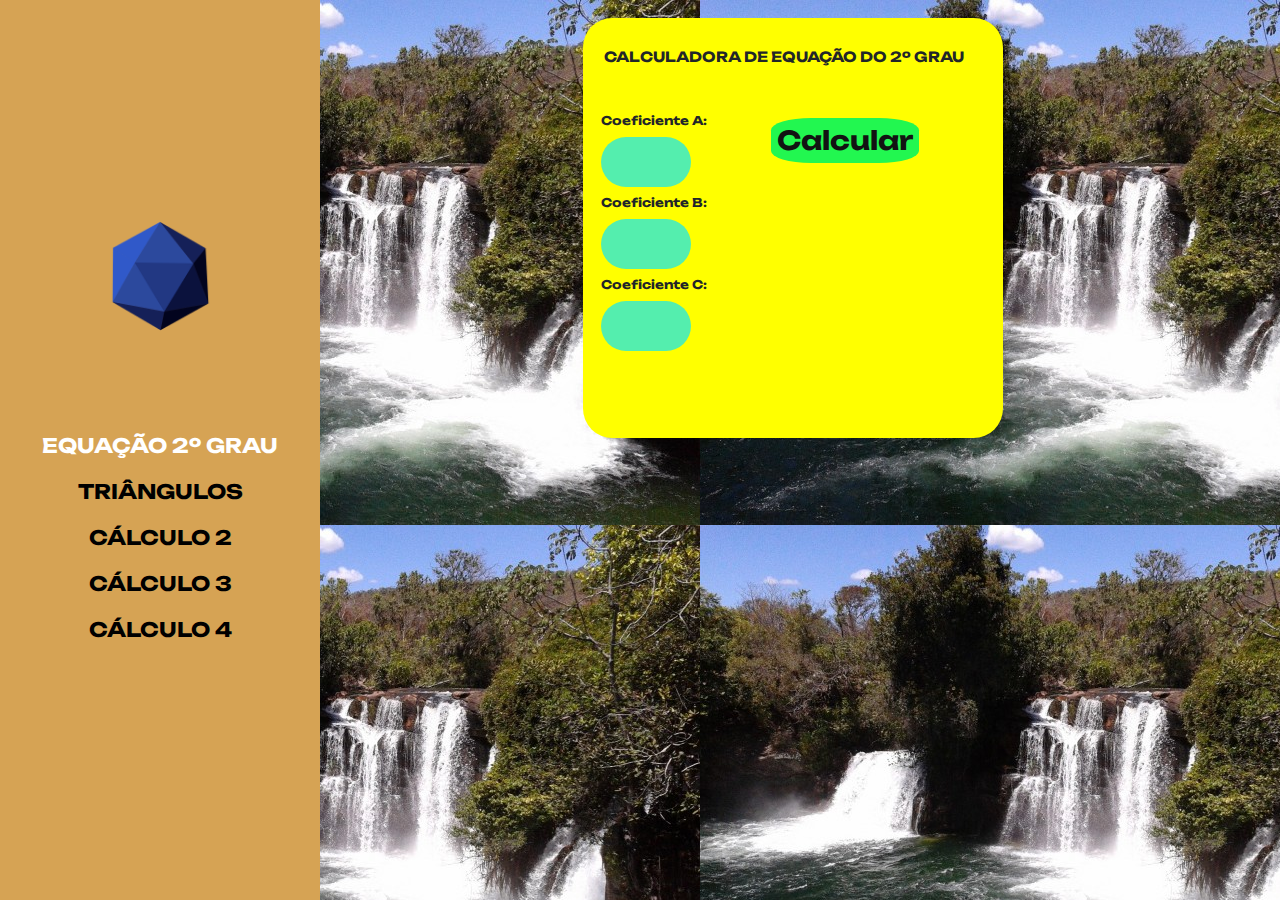
<file: index.html>
<!doctype html>
<html lang="pt-BR">
    <head>
        <meta charset="utf-8">
        <meta name="viewport" content="width=device-width, initial-scale=1">

        <meta name="description" content="">
        <meta name="author" content="">

        <title>Calculadora Geométrica</title>

        <!-- CSS FILES -->        
        <link rel="preconnect" href="https://fonts.googleapis.com">
        
        <link rel="preconnect" href="https://fonts.gstatic.com" crossorigin>

        <link href="https://fonts.googleapis.com/css2?family=Unbounded:wght@300;500&display=swap" rel="stylesheet">

        <link href="css/bootstrap.min.css" rel="stylesheet">

        <link href="css/bootstrap-icons.css" rel="stylesheet">

        <link href="css/equacao-2º-grau.css" rel="stylesheet">


        <style>
            .container {
              position: relative;
              top: 18px;
              left: -7px;
            }
            
            .paragrafo-resultado, .bad {
              position: absolute;
              bottom: 73px;
              right: 52px;
              font-size: 18px;
            }

            .titulo {
                position: relative;
                top: 40px;
                left: -9px;
                font-size: 14px;
            } 

            
            .titulo_2 {
                position: relative;
                top: 40px;
                left: 22px;
                font-size: 25px;
                color: blue;
            }  
            
            .coe_1 {
                position: relative;
                bottom: -85px;
                left: -32px;
            }  
            
            </style>
<!--

TemplateMo 585 Barber Shop

https://templatemo.com/tm-585-barber-shop

-->
    </head>
    
    <body>

        <div class="container-fluid">
            <div class="row">

                <button class="navbar-toggler d-md-none collapsed" type="button" data-bs-toggle="collapse" data-bs-target="#sidebarMenu" aria-controls="sidebarMenu" aria-expanded="false" aria-label="Toggle navigation">
                    <span class="navbar-toggler-icon"></span>
                </button>

                <nav id="sidebarMenu" class="col-md-4 col-lg-3 d-md-block sidebar collapse p-0">

                    <div class="position-sticky sidebar-sticky d-flex flex-column justify-content-center align-items-center">
                        <a class="navbar-brand" href="index.html">
                            <img src="images/templatemo-barber-logo.png" class="logo-image img-fluid" align="">
                        </a>

                        <ul class="nav flex-column">
                            <li class="nav-item">
                                <a class="nav-link click-scroll" id="calc1" href="index.html">Equação 2º Grau</a>
                            </li>
                             
                            <li class="nav-item">
                                <a class="nav-link click-scroll" id="calc2" href="imc.html">Triângulos</a>
                            </li>

                            <li class="nav-item">
                                <a class="nav-link click-scroll" href="#section_3">CÁLCULO 2</a>
                            </li>

                            <li class="nav-item">
                                <a class="nav-link click-scroll" href="#section_4">CÁLCULO 3</a>
                            </li>

                            <li class="nav-item">
                                <a class="nav-link click-scroll" href="#section_5">CÁLCULO 4</a>
                            </li> 
                        </ul>
                    </div>
                </nav>
                
                <div class="col-md-8 ms-sm-auto col-lg-9 p-0">
                    <section class="container d-flex justify-content-center align-items-center" id="calc1">
                    
                        <form action="/" id="formulario" method="POST">

                            <div class="titulo"><strong>CALCULADORA DE EQUAÇÃO DO 2º GRAU</strong></div>
                           <div class="coe_1">
                                <label for="valorA" id="termo_a"><strong>Coeficiente A:</strong></label>
                                <input type="text" id="valorA" name="valorA">
                                    
                                <label for="valorB" id="termo_b"><strong>Coeficiente B:</strong></label>
                                <input type="text" id="valorB" name="valorB">
                
                                <label for="valorC" id="termo_c"><strong>Coeficiente C:</strong></label>
                                <input type="text" id="valorC" name="valorC">
                                <button type='submit' class="calc"><strong>Calcular</strong></button>
                            </div>
                        </form>
                        <div id="resultado"></div>

                           
                    </section>


        <!-- JAVASCRIPT FILES -->
        <script src="js/jquery.min.js"></script>
        <script src="js/bootstrap.min.js"></script>
        <script src="js/click-scroll.js"></script>
       <script src="js/custom.js"></script> 
        <!---<script src="js/calc2.js"></script>--->
 

    </body>
</html>
</file>
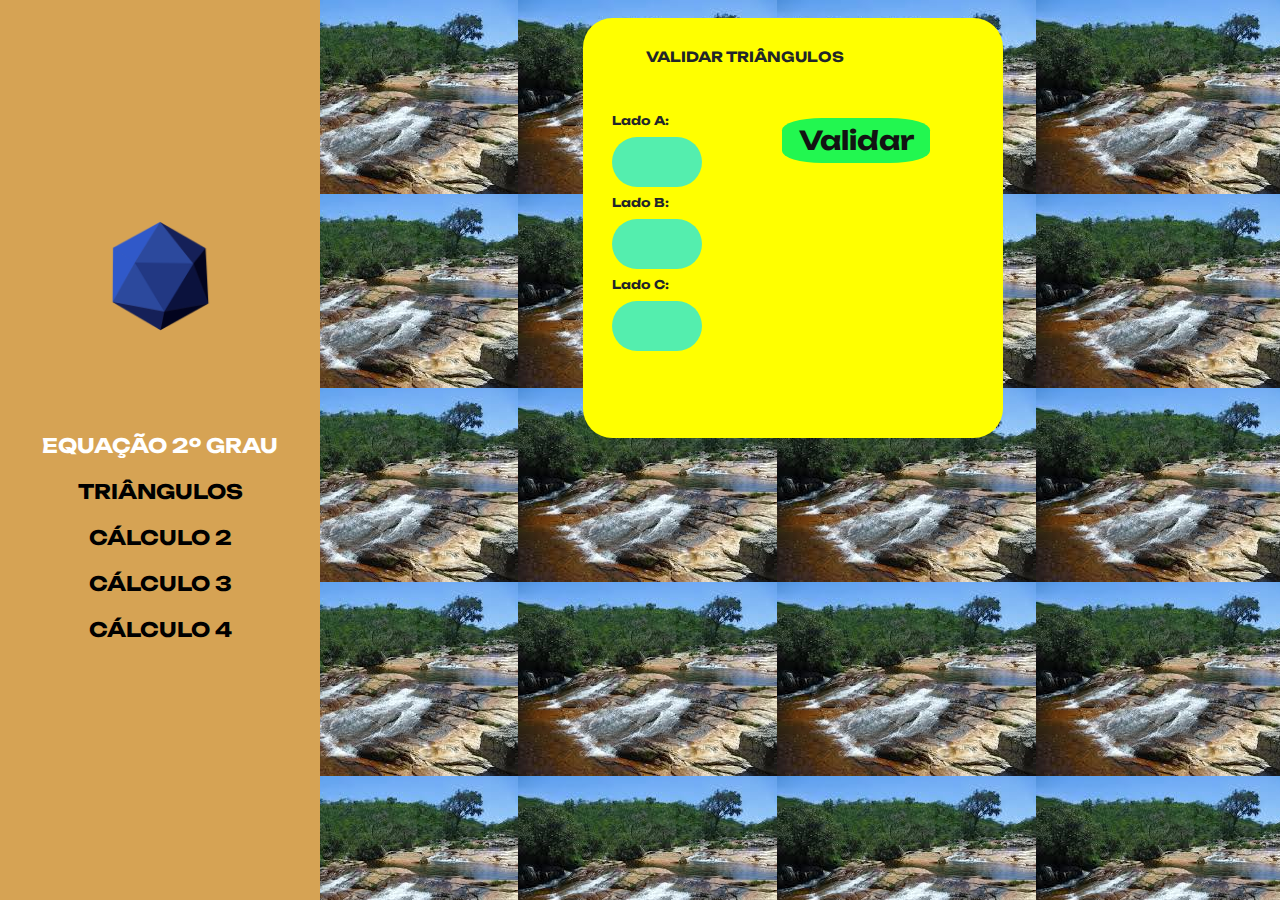
<file: imc.html>
<!doctype html>
<html lang="pt-BR">
    <head>
        <meta charset="utf-8">
        <meta name="viewport" content="width=device-width, initial-scale=1">

        <meta name="description" content="">
        <meta name="author" content="">

        <title>Calculadora Geométrica</title>

        <!-- CSS FILES -->        
        <link rel="preconnect" href="https://fonts.googleapis.com">
        
        <link rel="preconnect" href="https://fonts.gstatic.com" crossorigin>

        <link href="https://fonts.googleapis.com/css2?family=Unbounded:wght@300;500&display=swap" rel="stylesheet">

        <link href="css/bootstrap.min.css" rel="stylesheet">

        <link href="css/bootstrap-icons.css" rel="stylesheet">

        <link href="css/triangulos.css" rel="stylesheet">


        <style>
            .container {
              position: relative;
              top: 18px;
              left: -7px;
            }
            
            .paragrafo-resultado {
              position: absolute;
              bottom: 90px;
              right: 54px;
              font-size: 18px;
              text-align: center;
            }

            .bad {
              position: absolute;
              bottom: 120px;
              right: 75px;
              font-size: 18px;
              text-align: center;
            }

            .titulo {
                position: relative;
                top: 40px;
                left: 22px;
                font-size: 14px;
            } 

            
            .titulo_2 {
                position: relative;
                top: 40px;
                left: 22px;
                font-size: 25px;
                color: blue;
            }  
            
            .coe_1 {
                position: relative;
                bottom: -85px;
                left: -32px;
            }  
            
            </style>
<!--

TemplateMo 585 Barber Shop

https://templatemo.com/tm-585-barber-shop

-->
    </head>
    
    <body>

        <div class="container-fluid">
            <div class="row">

                <button class="navbar-toggler d-md-none collapsed" type="button" data-bs-toggle="collapse" data-bs-target="#sidebarMenu" aria-controls="sidebarMenu" aria-expanded="false" aria-label="Toggle navigation">
                    <span class="navbar-toggler-icon"></span>
                </button>

                <nav id="sidebarMenu" class="col-md-4 col-lg-3 d-md-block sidebar collapse p-0">

                    <div class="position-sticky sidebar-sticky d-flex flex-column justify-content-center align-items-center">
                        <a class="navbar-brand" href="imc.html">
                            <img src="images/templatemo-barber-logo.png" class="logo-image img-fluid" align="">
                        </a>

                        <ul class="nav flex-column">
                            <li class="nav-item">
                                <a class="nav-link click-scroll" id="calc1" href="index.html">Equação 2º Grau</a>
                            </li>
                             
                            <li class="nav-item">
                                <a class="nav-link click-scroll" id="calc2" href="imc.html">Triângulos</a>
                            </li>

                            <li class="nav-item">
                                <a class="nav-link click-scroll" href="#section_3">CÁLCULO 2</a>
                            </li>

                            <li class="nav-item">
                                <a class="nav-link click-scroll" href="#section_4">CÁLCULO 3</a>
                            </li>

                            <li class="nav-item">
                                <a class="nav-link click-scroll" href="#section_5">CÁLCULO 4</a>
                            </li> 
                        </ul>
                    </div>
                </nav>
                
                <div class="col-md-8 ms-sm-auto col-lg-9 p-0">
                    <section class="container cont2 d-flex justify-content-center align-items-center" id="calc2">

                  
                        <form action="/" id="formulario" method="POST">

                            <div class="titulo"><strong>VALIDAR TRIÂNGULOS</strong></div>
                           <div class="coe_1">
                                <label for="ladoA" id="lado_a"><strong>Lado A:</strong></label>
                                <input type="text" id="ladoA" name="ladoA">
                                    
                                <label for="ladoB" id="lado_b"><strong>Lado B:</strong></label>
                                <input type="text" id="ladoB" name="ladoB">
                
                                <label for="ladoC" id="lado_c"><strong>Lado C:</strong></label>
                                <input type="text" id="ladoC" name="ladoC">
                                <button type='submit' class="calc"><strong>Validar</strong></button>
                            </div>
                        </form>
                        <div id="resultado"></div>
                           
                    </section>

               

        <!-- JAVASCRIPT FILES -->
        <script src="js/jquery.min.js"></script>
        <script src="js/bootstrap.min.js"></script>
        <script src="js/click-scroll.js"></script>
      <!--- <script src="js/custom.js"></script> --->
        <script src="js/calc2.js"></script>

    </body>
</html>
</file>
<file: css/equacao-2º-grau.css>
/*

TemplateMo 585 Barber Shop

https://templatemo.com/tm-585-barber-shop

*/


/*---------------------------------------
  CUSTOM PROPERTIES ( VARIABLES )             
-----------------------------------------*/




body {
  /*background-image: url('../images/helicoitero.jpg') repeat;
  background: #4debb6;*/

  background-image: url('../images/Cachoeira2.jpg');
  /*background-repeat: repeat;
  position:absolute;
  align-items: center;
  background-attachment: fixed;
  background-size: cover;
  background-position: center;
  position: relative;
  overflow: hidden;
  padding: 50px;
  padding-bottom: 0;
  min-height: 665px;
  border-bottom: 15px solid var(--primary-color);
  width: 1200px;
  max-height: 240px;
  padding-bottom: 30px;
  display:block;*/
 
  animation: degrade-animado 19s infinite;
}

@keyframes degrade-animado {
  0% {
      background-position-x: 250%;
  }
}


* style.css {
  margin: 0;
  padding: 0;
  box-sizing: border-box;
}


h2{
  text-align: center;
  position: relative;
  font-size: 20;
  margin-top: 30px;
}


.container{
  position: relative;
  max-height: 420px;
  max-width: 420px;
  font-size: 10px;
  background: #FFFF00;
  padding: 3px;
  padding-bottom: 96px;
  border-radius: 7%;
}

.container_2{
  position: relative;
  max-height: 420px;
  max-width: 420px;
  background: #c239ec;
  padding: 3px;
  padding-bottom: 96px;
  border-radius: 7%;
}  

                    
form input, form label, form button {
   position: relative;
   margin-left: 70px;
   /*margin-bottom: 400px; */  
   border:chocolate;
   display: block;
   width: 50%;
   margin-bottom: 7px;
}


form button {

   margin-bottom: 280px;  
}

form input {
   position: relative;
   margin-left: 20px;
   max-width: 90px;
   background: #54eeae;
   font-size: 24px;
   height: 50px;
   padding: 0 7px;
   border-radius: 25px;
   outline: none;
   border: 2px;
}
 
form input:focus {
   outline: 3px solid var(--primary-color);
}

form label{
  position: relative;
   margin-left: 20px;
   font-size: larger;
   
    
 }


form button { 
   position: relative;
   max-width: 240px;
   max-height: 240x;
   background: var(--primay-color);
   color: rgb(18, 19, 18);
   font-size: 26px;
   text-align: center;
   font-weight: 100px;
   cursor: pointer;
   
}
 
.calc {
   margin-top: -240px;
   margin-left: 190px;
   width: 148px;
   height: 45px;
   border-radius: 27%;
   
}


form button:hover {
  background: rgb(14, 4, 158);
  color:rgb(250, 235, 215);
  

}

.calc {
   background: rgb(34, 247, 80);
   position: relative;
   
}

.paragrafo-resultado{
     position: relative;
     background: rgb(6, 72, 148);
     font-size:x-large;
     color:#fff0f0;
     width: 230px;
     height: 142px;
     border-radius: 5%;      
}

.bad{
  position: relative;
  background: rgb(247, 32, 32);
  color:#fff0f0;
  width: 230px;
  height: 85px;
  border-radius: 5%;
  font-size:x-large;
}



:root {
  --white-color:                  #ffffff;
  --primary-color:                #d6a354;
  --secondary-color:              #c12828;
  --section-bg-color:             #f0f8ff;
  --custom-btn-bg-color:          #c12828;
  --custom-btn-bg-hover-color:    #FDBB2D;
  --dark-color:                   #000000;
  --p-color:                      #717275;
  --border-color:                 #7fffd4;
  --link-hover-color:             #B22727;

  --body-font-family:             'Unbounded', cursive;

  --h1-font-size:                 74px;
  --h2-font-size:                 46px;
  --h3-font-size:                 32px;
  --h4-font-size:                 28px;
  --h5-font-size:                 24px;
  --h6-font-size:                 22px;
  --p-font-size:                  20px;
  --btn-font-size:                16px;
  --copyright-font-size:          14px;

  --border-radius-large:          100px;
  --border-radius-medium:         20px;
  --border-radius-small:          10px;

  --font-weight-thin:             200;
  --font-weight-light:            300;
  --font-weight-normal:           400;
  --font-weight-bold:             700;
}

body {
  background-color: var(--white-color);
  font-family: var(--body-font-family); 
}


/*---------------------------------------
  TYPOGRAPHY               
-----------------------------------------*/

h2,
h3,
h4,
h5,
h6 {
  color: var(--dark-color);
}

h1,
h2,
h3,
h4,
h5,
h6 {
  font-weight: var(--font-weight-bold);
}

h1 {
  font-size: var(--h1-font-size);
}

h2 {
  font-size: var(--h2-font-size);
}

h3 {
  font-size: var(--h3-font-size);
}

h4 {
  font-size: var(--h4-font-size);
}

h5 {
  font-size: var(--h5-font-size);
}

h6 {
  font-size: var(--h6-font-size);
}

p {
  color: var(--p-color);
  font-size: var(--p-font-size);
  font-weight: var(--font-weight-light);
}

ul li {
  color: var(--p-color);
  font-size: var(--p-font-size);
  font-weight: var(--font-weight-light);
}

a, 
button {
  touch-action: manipulation;
  transition: all 0.3s;
}

a {
  display: inline-block;
  color: var(--primary-color);
  text-decoration: none;
}

a:hover {
  color: var(--link-hover-color);
}

b,
strong {
  font-weight: var(--font-weight-bold);
}


/*---------------------------------------
  SECTION               
-----------------------------------------*/
.section-padding {
  padding: 100px 50px;
}

.section-bg {
  background-color: var(--section-bg-color);
}

.section-overlay {
  background-color: var(--dark-color);
  position: absolute;
  top: 0;
  left: 0;
  pointer-events: none;
  width: 100%;
  height: 100%;
  opacity: 0.45;
}

.section-overlay + .container {
  position: relative;
}

.section-overlay + .container {
  position: relative;
}

.back-top-icon {
  font-size: var(--h2-font-size);
}


/*---------------------------------------
  CUSTOM BLOCK BACKGROUND OVERLAY               
-----------------------------------------*/
.custom-block-bg-overlay-wrap {
  background: var(#FFFF00);
  border-radius: var(--border-radius-medium);
  transition: all 0.3s ease;
}

.custom-block-bg-overlay-wrap:hover {
  background: linear-gradient(90deg, #FDBB2D 0%, #22C1C3 100%);
  transform: scale(1.05);
}

.body2 {
  background: #2ebee2;
}

.custom-block-bg-overlay-image {
  border-radius: var(--border-radius-medium);
  display: block;
  margin: auto;
  height: 100%;
  object-fit: cover;
  transform: rotate(8deg);
}

.custom-block-bg-overlay-wrap:hover .team-info {
  bottom: 10px;
}


/*---------------------------------------
  CUSTOM BUTTON               
-----------------------------------------*/
.custom-btn {
  background: var(--custom-btn-bg-color);
  border: 2px solid transparent;
  border-radius: var(--border-radius-large);
  color: var(--white-color);
  font-size: var(--btn-font-size);
  font-weight: var(--font-weight-bold);
  line-height: normal;
  transition: all 0.3s;
  padding: 10px 20px;
}

.custom-btn:hover {
  background: var(--custom-btn-bg-hover-color);
  color: var(--white-color);
}

.custom-border-btn {
  background: transparent;
  border: 2px solid var(--custom-btn-bg-color);
  color: var(--custom-btn-bg-color);
}

.custom-btn-bg-white {
  border-color: var(--white-color);
  color: var(--white-color);
}

.custom-btn-italic {
  font-style: italic;
}


/*---------------------------------------
  NAVIGATION              
-----------------------------------------*/
.sidebar {
  background: var(--primary-color);
  background-repeat: no-repeat;
  background-size: cover;
  background-position: center;
  position: fixed;
  top: 0;
  bottom: 0;
  left: 0;
  z-index: 100;
  padding: 50px 0 0;
}

.sidebar-sticky {
  height: calc(100vh - 48px);
  overflow-x: hidden;
  overflow-y: auto;
  text-align: center;
  position: relative;
}

.navbar {
  background: #FFFF00;

  z-index: 9;
}

.logo-image {
  width: 154px;
  height: auto;
  margin-bottom: 70px;
}

#sidebarMenu .nav-link {
  color: var(--dark-color);
  font-size: var(--p-font-size);
  font-weight: var(--font-weight-bold);
  text-transform: uppercase;
  position: relative;
}

#sidebarMenu .nav-link.active, 
#sidebarMenu .nav-link:hover {
  color: var(--white-color);
}

.navbar-toggler {
  background: var(--primary-color);
  border-radius: var(--border-radius-large);
  position: fixed;
  top: 0;
  bottom: 0;
  right: 0;
  z-index: 222;
  border: 0;
  padding: 0;
  cursor: pointer;
  margin: 25px;
  width: 55px;
  height: 55px;
  outline: none;
}

.navbar-toggler:focus {
  outline: none;
  box-shadow: none;
}

.navbar-toggler[aria-expanded="true"] .navbar-toggler-icon {
  background: transparent;
}

.navbar-toggler[aria-expanded="true"] .navbar-toggler-icon:before,
.navbar-toggler[aria-expanded="true"] .navbar-toggler-icon:after {
  transition: top 300ms 50ms ease, -webkit-transform 300ms 350ms ease;
  transition: top 300ms 50ms ease, transform 300ms 350ms ease;
  transition: top 300ms 50ms ease, transform 300ms 350ms ease, -webkit-transform 300ms 350ms ease;
  top: 0;
}

.navbar-toggler[aria-expanded="true"] .navbar-toggler-icon:before {
  transform: rotate(45deg);
}

.navbar-toggler[aria-expanded="true"] .navbar-toggler-icon:after {
  transform: rotate(-45deg);
}

.navbar-toggler .navbar-toggler-icon {
  background: var(--white-color);
  transition: background 10ms 300ms ease;
  display: block;
  margin: auto;
  width: 25px;
  height: 2px;
  position: relative;
}

.navbar-toggler .navbar-toggler-icon:before,
.navbar-toggler .navbar-toggler-icon:after {
  transition: top 300ms 350ms ease, -webkit-transform 300ms 50ms ease;
  transition: top 300ms 350ms ease, transform 300ms 50ms ease;
  transition: top 300ms 350ms ease, transform 300ms 50ms ease, -webkit-transform 300ms 50ms ease;
  position: absolute;
  right: 0;
  left: 0;
  background: var(--white-color);
  width: 25px;
  height: 2px;
  content: '';
}

.navbar-toggler .navbar-toggler-icon::before {
  top: -8px;
}

.navbar-toggler .navbar-toggler-icon::after {
  top: 8px;
}


/*---------------------------------------
  HERO        
-----------------------------------------*/
.hero-section {
  background-image: url('../images/client-doing-hair-cut-barber-shop-salon.jpg');
  background-repeat: no-repeat;
  background-attachment: fixed;
  background-size: cover;
  background-position: center;
  position: relative;
  overflow: hidden;
  padding: 50px;
  padding-bottom: 0;
  min-height: 665px;
  border-bottom: 15px solid var(--primary-color);
}

@media screen and (min-width: 991px) {
  .hero-section {
    height: calc(100vh - 0px);

  }

  
  }
    
  

.hero-section::after {
  content: "";
  background: linear-gradient(90deg, #FDBB2D 0%, #22C1C3 100%);
  position: absolute;
  top: 0;
  right: 0;
  bottom: 0;
  left: 0;
  opacity: 0.65;
}

.hero-section .container {
  position: relative;
  z-index: -3;
}

.custom-block {
  border: 10px solid var(--primary-color);
  border-radius: 100%;
  position: absolute;
  z-index: 2;
  bottom: -60px;
  right: -60px;
  padding: 50px 90px 50px 50px;
  width: 360px;
  height: 360px;
}

.custom-block .custom-btn {
  background: var(--primary-color);
}

.custom-block .custom-btn:hover {
  background: var(--secondary-color);
}

.custom-block-image {
  border: 10px solid var(--primary-color);
  border-radius: 100%;
  position: absolute;
  top: -60px;
  right: 20px;
  left: 0;
  width: 120px;
  height: 120px;
  margin: auto;
  object-fit: cover;
}


/*---------------------------------------
  ABOUT              
-----------------------------------------*/
.about-section h6 {
  color: var(--secondary-color);
}

.about-section .custom-block-bg-overlay-image {
  width: 100%;
  max-height: 250px;
}

.about-section .custom-block-bg-overlay-wrap {
  position: relative;
}

.team-info {
  background: var(--white-color);
  border-radius: var(--border-radius-large);
  position: absolute;
  bottom: 0;
  right: 0;
  left: 0;
  margin: 10px 40px;
  padding: 10px 17px 10px 20px;
  transition: all 0.3s ease;
}


/*---------------------------------------
  FEATURED               
-----------------------------------------*/
.featured-section {
  background-image: url('../images/barber-customer-giving-high-five.jpg');
  background-repeat: no-repeat;
  background-attachment: fixed;
  background-size: cover;
  position: relative;
  text-align: center;
}

.featured-section h2 {
  color: var(--secondary-color);
}

.featured-section p {
  color: var(--white-color);
}

.featured-section strong {
  background: var(--primary-color);
  border-radius: var(--border-radius-medium);
  display: inline-block;
  margin-top: 10px;
  padding: 10px 20px;
}


/*---------------------------------------
  SERVICES             
-----------------------------------------*/
.services-thumb {
  border-radius: var(--border-radius-medium);
  position: relative;
  overflow: hidden;
}

.services-thumb:hover .services-info {
  border-color: var(--primary-color);
  border-width: 5px;
}

.services-thumb:hover .services-image {
  transform: scale(1.05);
}

.services-image {
  border-radius: var(--border-radius-medium);
  display: block;
  margin: auto;
  transition: all 0.3s;
}

.services-thumb-price {
  background: var(--primary-color);
  border-radius: var(--border-radius-medium);
  font-size: var(--copyright-font-size);
  margin-left: auto;
  padding: 5px 10px;
}

.services-info {
  border-radius: var(--border-radius-medium);
  border: 1px solid var(--white-color);
  position: absolute;
  top: 0;
  bottom: 0;
  right: 0;
  left: 0;
  margin: 20px;
  padding: 25px 30px;
  transition: all 0.3s ease;
}

.services-info h4 {
  color: var(--white-color);
}


/*---------------------------------------
  PRICE LIST             
-----------------------------------------*/
.price-list-section {
  padding-top: 100px;
  padding-bottom: 100px;
}

.price-list-thumb-wrap {
  padding-right: 50px;
}

.price-list-thumb {
  margin-bottom: 10px;
}

.price-list-thumb:last-child {
  margin-bottom: 0;
}

.price-list-thumb h6 strong {
  color: var(--primary-color);
}

.price-list-thumb-divider {
  background: var(--p-color);
  flex: auto;
  height: 2px;
  margin: auto 15px 0;
}

.price-list-section .custom-block-bg-overlay-wrap {
  padding: 0;
}


/*---------------------------------------
  BOOKING               
-----------------------------------------*/
.booking-section {
  background-image: url('../images/vintage-chair-barbershop.jpg');
  background-repeat: no-repeat;
  background-attachment: fixed;
  background-size: cover;
  background-position: center;
}

.booking-form {
  background: var(--white-color);
  border-radius: var(--border-radius-medium);
  padding: 65px;
}


/*---------------------------------------
  CONTACT               
-----------------------------------------*/
.google-map {
  border-radius: var(--border-radius-medium);
  filter: hue-rotate(45deg);
}

.contact-block-wrap {
  background: var(--primary-color);
  border-radius: var(--border-radius-medium);
  padding: 0;
  min-height: 200px;
}

.contact-block {
  background: var(--secondary-color);
  border-radius: var(--border-radius-medium);
  transform: rotate(8deg);
  height: 100%;
  padding: 20px 40px;
}

.contact-block h6 {
  transform: rotate(-8deg);
}

.contact-block .custom-icon {
  background: var(--primary-color);
  border-radius: var(--border-radius-large);
  display: block;
  width: 50px;
  height: 50px;
  line-height: 50px;
  text-align: center;
  position: relative;
}

.contact-block strong {
  display: block;
  color: var(--white-color);
  text-transform: uppercase;
  margin-top: 20px;
  margin-bottom: 10px;
}


/*---------------------------------------
  CUSTOM FORM               
-----------------------------------------*/
.custom-form .form-control {
  color: var(--p-color);
  margin-bottom: 24px;
  padding-top: 13px;
  padding-bottom: 13px;
  outline: none;
  transition: all 0.3s;
}

.custom-form .form-control:hover,
.custom-form .form-control:focus {
  background: var(--section-bg-color);
  border-color: transparent;
}

.custom-form button[type="submit"] {
  background: var(--custom-btn-bg-color);
  border: none;
  border-radius: var(--border-radius-large);
  color: var(--white-color);
  font-size: var(--p-font-size);
  font-weight: var(--font-weight-medium);
  transition: all 0.3s;
  margin-bottom: 0;
}

.custom-form button[type="submit"]:hover,
.custom-form button[type="submit"]:focus {
  background: var(--custom-btn-bg-hover-color);
  border-color: transparent;
}


/*---------------------------------------
  SITE FOOTER              
-----------------------------------------*/
.site-footer {
  position: relative;
  padding: 80px 50px;
  padding-top: 0;
}

.site-footer::after {
  content: "";
  background: linear-gradient(90deg, #FDBB2D 0%, #22C1C3 100%);
  position: absolute;
  right: 0;
  bottom: 0;
  left: 0;
  width: 100%;
  height: 10px;
}

.site-footer-links {
  padding-left: 0;
}

.site-footer-link-item {
  list-style: none;
  display: inline-block;
  margin-right: 15px;
}

.site-footer strong {
  display: block;
  color: var(--secondary-color);
}

.copyright-text {
  font-size: var(--copyright-font-size);
}


/*---------------------------------------
  SOCIAL ICON               
-----------------------------------------*/
.social-icon {
  margin: 0;
  padding: 0;
}

.social-icon-item {
  list-style: none;
  display: inline-block;
  vertical-align: top;
}

.social-icon-link {
  background: var(--secondary-color);
  border-radius: var(--border-radius-large);
  color: var(--white-color);
  font-size: var(--copyright-font-size);
  display: block;
  margin: 0 3px;
  text-align: center;
  width: 35px;
  height: 35px;
  line-height: 36px;
  transition: background 0.2s, color 0.2s;
}

.social-icon-link:hover {
  background: var(--primary-color);
  color: var(--white-color);
}

.social-icon-link span {
  display: block;
}


/*---------------------------------------
  RESPONSIVE STYLES               
-----------------------------------------*/
@media screen and (max-width: 1200px) {
  h1 {
    font-size: 45px;
  }
}

@media screen and (max-width: 991px) {
  h1 {
    font-size: 38px;
  }

  h2 {
    font-size: 24px;
  }

  h3 {
    font-size: 21px;
  }

  h4 {
    font-size: 28px;
  }

  h5 {
    font-size: 20px;
  }

  h6 {
    font-size: 18px;
  }

  .section-padding,
  .hero-section {
    padding: 50px 25px;
  }

  .custom-block {
    display: none;
  }
  
  .navbar {
    background-color: var(--dark-color);
  }

  .navbar-expand-lg .navbar-nav {
    padding-bottom: 30px;
  }

  .navbar-expand-lg .navbar-nav .nav-link {
    padding: 0;
  }

  .booking-form {
    padding: 45px;
  }
}

@media screen and (max-width: 767px) {
  .custom-btn {
    font-size: 14px;
    padding: 10px 20px;
  }
  
}

@media screen and (max-width: 480px) {
  
  h1 {
    font-size: 38px;
  }

  h2 {
    font-size: 28px;
  }

  h3 {
    font-size: 26px;
  }

  h4 {
    font-size: 22px;
  }

  h5 {
    font-size: 20px;
  }

  .services-info h4 {
    font-size: 20px;
  }

  .booking-form {
    padding: 35px;
  }
}
</file>
<file: css/triangulos.css>
/*

TemplateMo 585 Barber Shop

https://templatemo.com/tm-585-barber-shop

*/


/*---------------------------------------
  CUSTOM PROPERTIES ( VARIABLES )             
-----------------------------------------*/




body {
    /*background-image: url('../images/helicoitero.jpg') repeat;
    background: #4debb6;*/
  
    background-image: url('../images/Cachoeira3.jpg') ;
    /*background-repeat: no-repeat;
    background-attachment: fixed;
    background-size: cover;
    background-position: center;
    position: relative;
    overflow: hidden;
    padding: 50px;
    padding-bottom: 0;
    min-height: 665px;
    border-bottom: 15px solid var(--primary-color);
    width: 1200px;
    max-height: 240px;
    padding-bottom: 30px;
    display:block;*/
   
    animation: degrade-animado 23s infinite;
  }
  
  @keyframes degrade-animado {
    0% {
        background-position-x: 250%;
    }
  }
  
  
  * style.css {
    margin: 0;
    padding: 0;
    box-sizing: border-box;
  }
  
  
  h2{
    text-align: center;
    position: relative;
    font-size: 20;
    margin-top: 30px;
  }
  
  
  .container{
    position: relative;
    max-height: 420px;
    max-width: 420px;
    font-size: 10px;
    background: #FFFF00;
    padding: 3px;
    padding-bottom: 96px;
    border-radius: 7%;
  }
  
  .container_2{
    position: relative;
    max-height: 420px;
    max-width: 420px;
    background: #c239ec;
    padding: 3px;
    padding-bottom: 96px;
    border-radius: 7%;
  }
  
  
                      
  form input, form label, form button {
     position: relative;
     margin-left: 70px;
     /*margin-bottom: 400px; */  
     border:chocolate;
     display: block;
     width: 50%;
     margin-bottom: 7px;
  }
  
  
  form button {
  
     margin-bottom: 280px;  
  }
  
  form input {
     position: relative;
     margin-left: 20px;
     max-width: 90px;
     background: #54eeae;
     font-size: 24px;
     height: 50px;
     padding: 0 7px;
     border-radius: 25px;
     outline: none;
     border: 2px;
  }
   
  form input:focus {
     outline: 3px solid var(--primary-color);
  }
  
  form label{
    position: relative;
     margin-left: 20px;
     font-size: larger;
     
      
   }
  
  
  form button { 
     position: relative;
     max-width: 240px;
     max-height: 240x;
     background: var(--primay-color);
     color: rgb(18, 19, 18);
     font-size: 26px;
     text-align: center;
     font-weight: 100px;
     cursor: pointer;
     
  }
   
  .calc {
     margin-top: -240px;
     margin-left: 190px;
     width: 148px;
     height: 45px;
     border-radius: 27%;
     
  }
  
  
  form button:hover {
    background: rgb(14, 4, 158);
    color:rgb(250, 235, 215);
    
  
  }
  
  .calc {
     background: rgb(34, 247, 80);
     position: relative;
     
  }
  
  .paragrafo-resultado, .bad{
       position: relative;
       /*margin-left: 200px;
       margin-bottom: 43px;*/
       background: rgb(6, 72, 148);
       font-size:x-large;
       color:#fff0f0;
       width: 200px;
       height: 85px;
       padding-left: 10px;
       border-radius: 5%;      
  }
  
  .bad{
    position: relative;
    background: rgb(247, 32, 32);
    color:#fff0f0;
   /* margin-left: 200px;
    margin-bottom: 43px;*/
    width: 160px;
    height: 81px;
    
  }
  
  
  
  :root {
    --white-color:                  #ffffff;
    --primary-color:                #d6a354;
    --secondary-color:              #c12828;
    --section-bg-color:             #f0f8ff;
    --custom-btn-bg-color:          #c12828;
    --custom-btn-bg-hover-color:    #FDBB2D;
    --dark-color:                   #000000;
    --p-color:                      #717275;
    --border-color:                 #7fffd4;
    --link-hover-color:             #B22727;
  
    --body-font-family:             'Unbounded', cursive;
  
    --h1-font-size:                 74px;
    --h2-font-size:                 46px;
    --h3-font-size:                 32px;
    --h4-font-size:                 28px;
    --h5-font-size:                 24px;
    --h6-font-size:                 22px;
    --p-font-size:                  20px;
    --btn-font-size:                16px;
    --copyright-font-size:          14px;
  
    --border-radius-large:          100px;
    --border-radius-medium:         20px;
    --border-radius-small:          10px;
  
    --font-weight-thin:             200;
    --font-weight-light:            300;
    --font-weight-normal:           400;
    --font-weight-bold:             700;
  }
  
  body {
    background-color: var(--white-color);
    font-family: var(--body-font-family); 
  }
  
  
  /*---------------------------------------
    TYPOGRAPHY               
  -----------------------------------------*/
  
  h2,
  h3,
  h4,
  h5,
  h6 {
    color: var(--dark-color);
  }
  
  h1,
  h2,
  h3,
  h4,
  h5,
  h6 {
    font-weight: var(--font-weight-bold);
  }
  
  h1 {
    font-size: var(--h1-font-size);
  }
  
  h2 {
    font-size: var(--h2-font-size);
  }
  
  h3 {
    font-size: var(--h3-font-size);
  }
  
  h4 {
    font-size: var(--h4-font-size);
  }
  
  h5 {
    font-size: var(--h5-font-size);
  }
  
  h6 {
    font-size: var(--h6-font-size);
  }
  
  p {
    color: var(--p-color);
    font-size: var(--p-font-size);
    font-weight: var(--font-weight-light);
  }
  
  ul li {
    color: var(--p-color);
    font-size: var(--p-font-size);
    font-weight: var(--font-weight-light);
  }
  
  a, 
  button {
    touch-action: manipulation;
    transition: all 0.3s;
  }
  
  a {
    display: inline-block;
    color: var(--primary-color);
    text-decoration: none;
  }
  
  a:hover {
    color: var(--link-hover-color);
  }
  
  b,
  strong {
    font-weight: var(--font-weight-bold);
  }
  
  
  /*---------------------------------------
    SECTION               
  -----------------------------------------*/
  .section-padding {
    padding: 100px 50px;
  }
  
  .section-bg {
    background-color: var(--section-bg-color);
  }
  
  .section-overlay {
    background-color: var(--dark-color);
    position: absolute;
    top: 0;
    left: 0;
    pointer-events: none;
    width: 100%;
    height: 100%;
    opacity: 0.45;
  }
  
  .section-overlay + .container {
    position: relative;
  }
  
  .section-overlay + .container {
    position: relative;
  }
  
  .back-top-icon {
    font-size: var(--h2-font-size);
  }
  
  
  /*---------------------------------------
    CUSTOM BLOCK BACKGROUND OVERLAY               
  -----------------------------------------*/
  .custom-block-bg-overlay-wrap {
    background: var(#FFFF00);
    border-radius: var(--border-radius-medium);
    transition: all 0.3s ease;
  }
  
  .custom-block-bg-overlay-wrap:hover {
    background: linear-gradient(90deg, #FDBB2D 0%, #22C1C3 100%);
    transform: scale(1.05);
  }
  
  .body2 {
    background: #2ebee2;
  }
  
  .custom-block-bg-overlay-image {
    border-radius: var(--border-radius-medium);
    display: block;
    margin: auto;
    height: 100%;
    object-fit: cover;
    transform: rotate(8deg);
  }
  
  .custom-block-bg-overlay-wrap:hover .team-info {
    bottom: 10px;
  }
  
  
  /*---------------------------------------
    CUSTOM BUTTON               
  -----------------------------------------*/
  .custom-btn {
    background: var(--custom-btn-bg-color);
    border: 2px solid transparent;
    border-radius: var(--border-radius-large);
    color: var(--white-color);
    font-size: var(--btn-font-size);
    font-weight: var(--font-weight-bold);
    line-height: normal;
    transition: all 0.3s;
    padding: 10px 20px;
  }
  
  .custom-btn:hover {
    background: var(--custom-btn-bg-hover-color);
    color: var(--white-color);
  }
  
  .custom-border-btn {
    background: transparent;
    border: 2px solid var(--custom-btn-bg-color);
    color: var(--custom-btn-bg-color);
  }
  
  .custom-btn-bg-white {
    border-color: var(--white-color);
    color: var(--white-color);
  }
  
  .custom-btn-italic {
    font-style: italic;
  }
  
  
  /*---------------------------------------
    NAVIGATION              
  -----------------------------------------*/
  .sidebar {
    background: var(--primary-color);
    background-repeat: no-repeat;
    background-size: cover;
    background-position: center;
    position: fixed;
    top: 0;
    bottom: 0;
    left: 0;
    z-index: 100;
    padding: 50px 0 0;
  }
  
  .sidebar-sticky {
    height: calc(100vh - 48px);
    overflow-x: hidden;
    overflow-y: auto;
    text-align: center;
    position: relative;
  }
  
  .navbar {
    background: #FFFF00;
  
    z-index: 9;
  }
  
  .logo-image {
    width: 154px;
    height: auto;
    margin-bottom: 70px;
  }
  
  #sidebarMenu .nav-link {
    color: var(--dark-color);
    font-size: var(--p-font-size);
    font-weight: var(--font-weight-bold);
    text-transform: uppercase;
    position: relative;
  }
  
  #sidebarMenu .nav-link.active, 
  #sidebarMenu .nav-link:hover {
    color: var(--white-color);
  }
  
  .navbar-toggler {
    background: var(--primary-color);
    border-radius: var(--border-radius-large);
    position: fixed;
    top: 0;
    bottom: 0;
    right: 0;
    z-index: 222;
    border: 0;
    padding: 0;
    cursor: pointer;
    margin: 25px;
    width: 55px;
    height: 55px;
    outline: none;
  }
  
  .navbar-toggler:focus {
    outline: none;
    box-shadow: none;
  }
  
  .navbar-toggler[aria-expanded="true"] .navbar-toggler-icon {
    background: transparent;
  }
  
  .navbar-toggler[aria-expanded="true"] .navbar-toggler-icon:before,
  .navbar-toggler[aria-expanded="true"] .navbar-toggler-icon:after {
    transition: top 300ms 50ms ease, -webkit-transform 300ms 350ms ease;
    transition: top 300ms 50ms ease, transform 300ms 350ms ease;
    transition: top 300ms 50ms ease, transform 300ms 350ms ease, -webkit-transform 300ms 350ms ease;
    top: 0;
  }
  
  .navbar-toggler[aria-expanded="true"] .navbar-toggler-icon:before {
    transform: rotate(45deg);
  }
  
  .navbar-toggler[aria-expanded="true"] .navbar-toggler-icon:after {
    transform: rotate(-45deg);
  }
  
  .navbar-toggler .navbar-toggler-icon {
    background: var(--white-color);
    transition: background 10ms 300ms ease;
    display: block;
    margin: auto;
    width: 25px;
    height: 2px;
    position: relative;
  }
  
  .navbar-toggler .navbar-toggler-icon:before,
  .navbar-toggler .navbar-toggler-icon:after {
    transition: top 300ms 350ms ease, -webkit-transform 300ms 50ms ease;
    transition: top 300ms 350ms ease, transform 300ms 50ms ease;
    transition: top 300ms 350ms ease, transform 300ms 50ms ease, -webkit-transform 300ms 50ms ease;
    position: absolute;
    right: 0;
    left: 0;
    background: var(--white-color);
    width: 25px;
    height: 2px;
    content: '';
  }
  
  .navbar-toggler .navbar-toggler-icon::before {
    top: -8px;
  }
  
  .navbar-toggler .navbar-toggler-icon::after {
    top: 8px;
  }
  
  
  /*---------------------------------------
    HERO        
  -----------------------------------------*/
  .hero-section {
    background-image: url('../images/client-doing-hair-cut-barber-shop-salon.jpg');
    background-repeat: no-repeat;
    background-attachment: fixed;
    background-size: cover;
    background-position: center;
    position: relative;
    overflow: hidden;
    padding: 50px;
    padding-bottom: 0;
    min-height: 665px;
    border-bottom: 15px solid var(--primary-color);
  }
  
  @media screen and (min-width: 991px) {
    .hero-section {
      height: calc(100vh - 0px);
  
    }

    
    }
      
    
  
  .hero-section::after {
    content: "";
    background: linear-gradient(90deg, #FDBB2D 0%, #22C1C3 100%);
    position: absolute;
    top: 0;
    right: 0;
    bottom: 0;
    left: 0;
    opacity: 0.65;
  }
  
  .hero-section .container {
    position: relative;
    z-index: -3;
  }
  
  .custom-block {
    border: 10px solid var(--primary-color);
    border-radius: 100%;
    position: absolute;
    z-index: 2;
    bottom: -60px;
    right: -60px;
    padding: 50px 90px 50px 50px;
    width: 360px;
    height: 360px;
  }
  
  .custom-block .custom-btn {
    background: var(--primary-color);
  }
  
  .custom-block .custom-btn:hover {
    background: var(--secondary-color);
  }
  
  .custom-block-image {
    border: 10px solid var(--primary-color);
    border-radius: 100%;
    position: absolute;
    top: -60px;
    right: 20px;
    left: 0;
    width: 120px;
    height: 120px;
    margin: auto;
    object-fit: cover;
  }
  
  
  /*---------------------------------------
    ABOUT              
  -----------------------------------------*/
  .about-section h6 {
    color: var(--secondary-color);
  }
  
  .about-section .custom-block-bg-overlay-image {
    width: 100%;
    max-height: 250px;
  }
  
  .about-section .custom-block-bg-overlay-wrap {
    position: relative;
  }
  
  .team-info {
    background: var(--white-color);
    border-radius: var(--border-radius-large);
    position: absolute;
    bottom: 0;
    right: 0;
    left: 0;
    margin: 10px 40px;
    padding: 10px 17px 10px 20px;
    transition: all 0.3s ease;
  }
  
  
  /*---------------------------------------
    FEATURED               
  -----------------------------------------*/
  .featured-section {
    background-image: url('../images/barber-customer-giving-high-five.jpg');
    background-repeat: no-repeat;
    background-attachment: fixed;
    background-size: cover;
    position: relative;
    text-align: center;
  }
  
  .featured-section h2 {
    color: var(--secondary-color);
  }
  
  .featured-section p {
    color: var(--white-color);
  }
  
  .featured-section strong {
    background: var(--primary-color);
    border-radius: var(--border-radius-medium);
    display: inline-block;
    margin-top: 10px;
    padding: 10px 20px;
  }
  
  
  /*---------------------------------------
    SERVICES             
  -----------------------------------------*/
  .services-thumb {
    border-radius: var(--border-radius-medium);
    position: relative;
    overflow: hidden;
  }
  
  .services-thumb:hover .services-info {
    border-color: var(--primary-color);
    border-width: 5px;
  }
  
  .services-thumb:hover .services-image {
    transform: scale(1.05);
  }
  
  .services-image {
    border-radius: var(--border-radius-medium);
    display: block;
    margin: auto;
    transition: all 0.3s;
  }
  
  .services-thumb-price {
    background: var(--primary-color);
    border-radius: var(--border-radius-medium);
    font-size: var(--copyright-font-size);
    margin-left: auto;
    padding: 5px 10px;
  }
  
  .services-info {
    border-radius: var(--border-radius-medium);
    border: 1px solid var(--white-color);
    position: absolute;
    top: 0;
    bottom: 0;
    right: 0;
    left: 0;
    margin: 20px;
    padding: 25px 30px;
    transition: all 0.3s ease;
  }
  
  .services-info h4 {
    color: var(--white-color);
  }
  
  
  /*---------------------------------------
    PRICE LIST             
  -----------------------------------------*/
  .price-list-section {
    padding-top: 100px;
    padding-bottom: 100px;
  }
  
  .price-list-thumb-wrap {
    padding-right: 50px;
  }
  
  .price-list-thumb {
    margin-bottom: 10px;
  }
  
  .price-list-thumb:last-child {
    margin-bottom: 0;
  }
  
  .price-list-thumb h6 strong {
    color: var(--primary-color);
  }
  
  .price-list-thumb-divider {
    background: var(--p-color);
    flex: auto;
    height: 2px;
    margin: auto 15px 0;
  }
  
  .price-list-section .custom-block-bg-overlay-wrap {
    padding: 0;
  }
  
  
  /*---------------------------------------
    BOOKING               
  -----------------------------------------*/
  .booking-section {
    background-image: url('../images/vintage-chair-barbershop.jpg');
    background-repeat: no-repeat;
    background-attachment: fixed;
    background-size: cover;
    background-position: center;
  }
  
  .booking-form {
    background: var(--white-color);
    border-radius: var(--border-radius-medium);
    padding: 65px;
  }
  
  
  /*---------------------------------------
    CONTACT               
  -----------------------------------------*/
  .google-map {
    border-radius: var(--border-radius-medium);
    filter: hue-rotate(45deg);
  }
  
  .contact-block-wrap {
    background: var(--primary-color);
    border-radius: var(--border-radius-medium);
    padding: 0;
    min-height: 200px;
  }
  
  .contact-block {
    background: var(--secondary-color);
    border-radius: var(--border-radius-medium);
    transform: rotate(8deg);
    height: 100%;
    padding: 20px 40px;
  }
  
  .contact-block h6 {
    transform: rotate(-8deg);
  }
  
  .contact-block .custom-icon {
    background: var(--primary-color);
    border-radius: var(--border-radius-large);
    display: block;
    width: 50px;
    height: 50px;
    line-height: 50px;
    text-align: center;
    position: relative;
  }
  
  .contact-block strong {
    display: block;
    color: var(--white-color);
    text-transform: uppercase;
    margin-top: 20px;
    margin-bottom: 10px;
  }
  
  
  /*---------------------------------------
    CUSTOM FORM               
  -----------------------------------------*/
  .custom-form .form-control {
    color: var(--p-color);
    margin-bottom: 24px;
    padding-top: 13px;
    padding-bottom: 13px;
    outline: none;
    transition: all 0.3s;
  }
  
  .custom-form .form-control:hover,
  .custom-form .form-control:focus {
    background: var(--section-bg-color);
    border-color: transparent;
  }
  
  .custom-form button[type="submit"] {
    background: var(--custom-btn-bg-color);
    border: none;
    border-radius: var(--border-radius-large);
    color: var(--white-color);
    font-size: var(--p-font-size);
    font-weight: var(--font-weight-medium);
    transition: all 0.3s;
    margin-bottom: 0;
  }
  
  .custom-form button[type="submit"]:hover,
  .custom-form button[type="submit"]:focus {
    background: var(--custom-btn-bg-hover-color);
    border-color: transparent;
  }
  
  
  /*---------------------------------------
    SITE FOOTER              
  -----------------------------------------*/
  .site-footer {
    position: relative;
    padding: 80px 50px;
    padding-top: 0;
  }
  
  .site-footer::after {
    content: "";
    background: linear-gradient(90deg, #FDBB2D 0%, #22C1C3 100%);
    position: absolute;
    right: 0;
    bottom: 0;
    left: 0;
    width: 100%;
    height: 10px;
  }
  
  .site-footer-links {
    padding-left: 0;
  }
  
  .site-footer-link-item {
    list-style: none;
    display: inline-block;
    margin-right: 15px;
  }
  
  .site-footer strong {
    display: block;
    color: var(--secondary-color);
  }
  
  .copyright-text {
    font-size: var(--copyright-font-size);
  }
  
  
  /*---------------------------------------
    SOCIAL ICON               
  -----------------------------------------*/
  .social-icon {
    margin: 0;
    padding: 0;
  }
  
  .social-icon-item {
    list-style: none;
    display: inline-block;
    vertical-align: top;
  }
  
  .social-icon-link {
    background: var(--secondary-color);
    border-radius: var(--border-radius-large);
    color: var(--white-color);
    font-size: var(--copyright-font-size);
    display: block;
    margin: 0 3px;
    text-align: center;
    width: 35px;
    height: 35px;
    line-height: 36px;
    transition: background 0.2s, color 0.2s;
  }
  
  .social-icon-link:hover {
    background: var(--primary-color);
    color: var(--white-color);
  }
  
  .social-icon-link span {
    display: block;
  }
  
  
  /*---------------------------------------
    RESPONSIVE STYLES               
  -----------------------------------------*/
  @media screen and (max-width: 1200px) {
    h1 {
      font-size: 45px;
    }
  }
  
  @media screen and (max-width: 991px) {
    h1 {
      font-size: 38px;
    }
  
    h2 {
      font-size: 24px;
    }
  
    h3 {
      font-size: 21px;
    }
  
    h4 {
      font-size: 28px;
    }
  
    h5 {
      font-size: 20px;
    }
  
    h6 {
      font-size: 18px;
    }
  
    .section-padding,
    .hero-section {
      padding: 50px 25px;
    }
  
    .custom-block {
      display: none;
    }
    
    .navbar {
      background-color: var(--dark-color);
    }
  
    .navbar-expand-lg .navbar-nav {
      padding-bottom: 30px;
    }
  
    .navbar-expand-lg .navbar-nav .nav-link {
      padding: 0;
    }
  
    .booking-form {
      padding: 45px;
    }
  }
  
  @media screen and (max-width: 767px) {
    .custom-btn {
      font-size: 14px;
      padding: 10px 20px;
    }
    
  }
  
  @media screen and (max-width: 480px) {
    
    h1 {
      font-size: 38px;
    }
  
    h2 {
      font-size: 28px;
    }
  
    h3 {
      font-size: 26px;
    }
  
    h4 {
      font-size: 22px;
    }
  
    h5 {
      font-size: 20px;
    }
  
    .services-info h4 {
      font-size: 20px;
    }
  
    .booking-form {
      padding: 35px;
    }
  }
</file>
